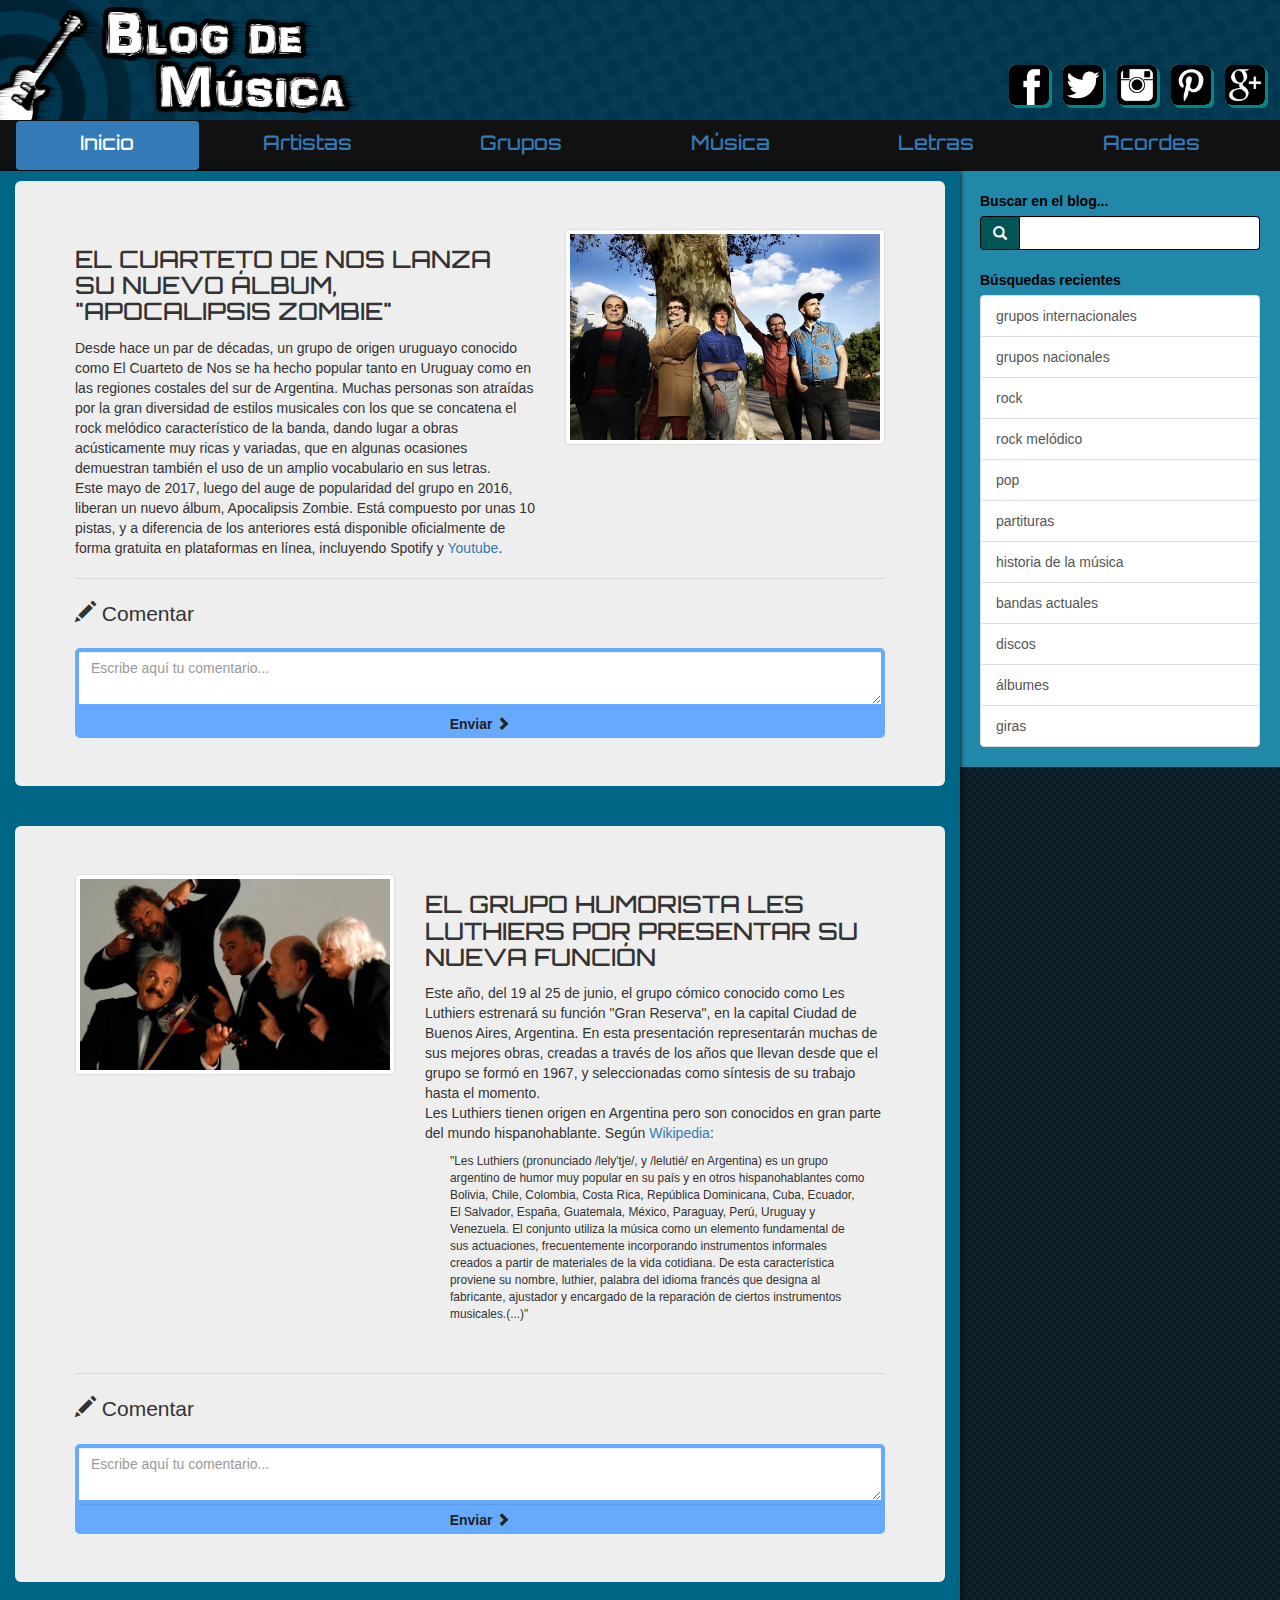
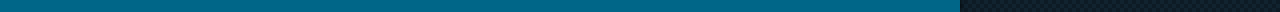
<file: Blog de Música - Bootstrap/index.html>
<!DOCTYPE html>
<html>
  <head>
    <meta charset="utf-8">
    <title>Blog de Música</title>

    <!--Inclusión de Bootstrap-->
    <link rel="stylesheet" href="css/bootstrap.min.css">
    <!--Hoja de estilos personalizada-->
    <link rel="stylesheet" href="css/estilos.css">
  </head>
  <body>

    <div class="container-fluid">

      <!-- HEADER -->
      <header class="row encabezado">
        <div class="col-xs-6 col-sm-6 columna-logo">
          <img class="logo" src="img/logo-blog-musica.png" alt="Blog de Música">
        </div>
        <div class="col-xs-6 col-sm-6 columna-redes">
            <div class="redes-sociales">
              <a href="#"><img class="img-rounded icono-red-social" src="img/facebook.png" alt="Perfil de Facebook"></a>
              <a href="#"><img class="img-rounded icono-red-social" src="img/twitter.png" alt="Perfil de Facebook"></a>
              <a href="#"><img class="img-rounded icono-red-social" src="img/instagram.png" alt="Perfil de Facebook"></a>
              <a href="#"><img class="img-rounded icono-red-social" src="img/pinterest.png" alt="Perfil de Facebook"></a>
              <a href="#"><img class="img-rounded icono-red-social" src="img/googleplus.png" alt="Perfil de Facebook"></a>
            </div>
        </div>
      </header>
      <!-- FIN HEADER -->

      <!-- NAVEGACIÓN -->
      <div class="row fila-navegacion ">
        <div class="col-xs-12">
          <nav class="navbar navegacion">
            <ul class="nav nav-pills nav-justified">
              <li class="active" ><a href="#">Inicio</a></li>
              <li><a href="#">Artistas</a></li>
              <li><a href="#">Grupos</a></li>
              <li><a href="#">Música</a></li>
              <li><a href="#">Letras</a></li>
              <li><a href="#">Acordes</a></li>
            </ul>
          </nav>
        </div>
      </div>
      <!-- FIN NAVEGACIÓN -->

      <!--CUERPO DE LA PÁGINA -->
      <div class="row">

        <!-- CONTENIDO -->
        <div class="col-xs-12 col-sm-8 col-md-9 col-lg-9 contenido">

          <!--ARTÍUCULO 1-->
          <div class="row">
            <div class="col-xs-12">
              <div class="jumbotron articulo">

                <!--Cuerpo del artículo-->
                <div class="row">
                  <div class="col-xs-12 col-sm-12 col-md-5 col-lg-5 col-md-push-7 col-lg-push-7">
                    <img class="img-responsive img-thumbnail img-rounded" src="img/foto-articulo1.jpeg" alt="Prueba">
                  </div>
                  <div class="col-xs-12 col-sm-12 col-md-7 col-lg-7 col-md-pull-5 col-lg-pull-5">
                    <h3 class="titulo-articulo text-uppercase">El Cuarteto de Nos lanza su nuevo álbum, "Apocalipsis Zombie" </h3>
                      Desde hace un par de décadas, un grupo de origen uruguayo conocido como El Cuarteto de Nos se ha hecho popular tanto en Uruguay como en las regiones costales del sur de Argentina. Muchas personas son atraídas por la gran diversidad de estilos musicales con los que se concatena el rock melódico característico de la banda, dando lugar a obras acústicamente muy ricas y variadas, que en algunas ocasiones demuestran también el uso de un amplio vocabulario en sus letras.<br>
                      Este mayo de 2017, luego del auge de popularidad del grupo en 2016, liberan un nuevo álbum, Apocalipsis Zombie. Está compuesto por unas 10 pistas, y a diferencia de los anteriores está disponible oficialmente de forma gratuita en plataformas en línea, incluyendo Spotify y <a href="https://www.youtube.com/channel/UC4u7NDXiAWd_Mc4N5Jk2-0g">Youtube</a>.
                  </div>
                </div>
                <!--Fin del cuerpo del artículo-->

                <hr>

                <!--Caja de comentario-->
                <div class="row">
                  <div class="col-xs-12 comentario">
                    <form class="form-comentario">
                      <div class="form-group">
                        <label class="lead" for="caja-comentario "><span class="glyphicon glyphicon-pencil"></span> Comentar</label>
                        <textarea id="caja-comentario" class="form-control caja-comentario" placeholder="Escribe aquí tu comentario..."></textarea>
                      </div>
                      <div class="form-group">
                        <button class="boton-enviar-coment form-control" name="boton">Enviar <span class="glyphicon glyphicon-chevron-right"></span></button>
                      </div>
                    </form>
                  </div>
                </div>
                <!--Fin de caja de comentario-->

              </div>
            </div>
          </div>
          <!--FIN ARTÍUCULO 1-->

          <!--ARTÍUCULO 2-->
          <div class="row">
            <div class="col-xs-12">
              <div class="jumbotron articulo">

                <!--Cuerpo del artículo-->
                <div class="row">
                  <div class="col-xs-12 col-sm-12 col-md-5 col-lg-5">
                    <img class="img-responsive img-thumbnail img-rounded" src="img/foto-articulo2.jpeg" alt="Prueba">
                  </div>
                  <div class="col-xs-12 col-sm-12 col-md-7 col-lg-7">
                    <h3 class="titulo-articulo text-uppercase">El grupo humorista Les Luthiers por presentar su nueva función</h3>
                    Este año, del 19 al 25 de junio, el grupo cómico conocido como Les Luthiers estrenará su función "Gran Reserva", en la capital Ciudad de Buenos Aires, Argentina. En esta presentación representarán muchas de sus mejores obras, creadas a través de los años que llevan desde que el grupo se formó en 1967, y seleccionadas como síntesis de su trabajo hasta el momento.<br>
                    Les Luthiers tienen origen en Argentina pero son conocidos en gran parte del mundo hispanohablante. Según <a href="https://es.wikipedia.org/wiki/Les_Luthiers">Wikipedia</a>: <blockquote class="small" cite="https://es.wikipedia.org/wiki/Les_Luthiers#Integrantes">
                      "Les Luthiers (pronunciado /lely'tje/, y /lelutié/ en Argentina) es un grupo argentino de humor muy popular en su país y en otros hispanohablantes como Bolivia, Chile, Colombia, Costa Rica, República Dominicana, Cuba, Ecuador, El Salvador, España, Guatemala, México, Paraguay, Perú, Uruguay y Venezuela. El conjunto utiliza la música como un elemento fundamental de sus actuaciones, frecuentemente incorporando instrumentos informales creados a partir de materiales de la vida cotidiana. De esta característica proviene su nombre, luthier, palabra del idioma francés que designa al fabricante, ajustador y encargado de la reparación de ciertos instrumentos musicales.(...)"
                    </blockquote>
                  </div>
                </div>
                <!--Fin del cuerpo del artículo-->

                <hr>

                <!--Caja de comentario-->
                <div class="row">
                  <div class="col-xs-12 comentario">
                    <form class="form-comentario">
                      <div class="form-group">
                        <label class="lead" for="caja-comentario "><span class="glyphicon glyphicon-pencil"></span> Comentar</label>
                        <textarea id="caja-comentario" class="form-control caja-comentario" placeholder="Escribe aquí tu comentario..."></textarea>
                      </div>
                      <div class="form-group">
                        <button class="boton-enviar-coment form-control" name="boton">Enviar <span class="glyphicon glyphicon-chevron-right"></span></button>
                      </div>
                    </form>
                  </div>
                </div>
                <!--Fin de caja de comentario-->

              </div>
            </div>
          </div>
          <!--FIN ARTÍUCULO 2-->
        </div>
        <!--FIN CONTENIDO-->

        <!--BÚSQUEDA-->
        <div class="col-sm-4 col-md-3 col-lg-3 busqueda">

          <!-- Cuadro de búsqueda -->
          <div class="row">
            <div class="col-xs-12 cuadroBusqueda">
              <form>
                <div class="form-group">
                  <label for="campoBusqueda">Buscar en el blog...</label>
                  <div class="input-group">
                    <span class="input-group-addon" id="iconoBusq"><span class="glyphicon glyphicon-search"></span></span>
                    <input class="form-control" type="text" id="campoBusqueda" name="campoBusqueda" aria-describedby="iconoBusq">
                  </div>
                </div>
              </form>
            </div>
          </div>
          <!-- Fin cuadro de búsqueda -->

          <!-- Lista búsquedas recientes -->
          <div class="row">
            <div class="col-xs-12 opcionesBusqueda">

              <label>Búsquedas recientes</label>
              <div class="list-group listaOpcionesBusq">
                <button type="button" class="list-group-item">grupos internacionales</button>
                <button type="button" class="list-group-item">grupos nacionales</button>
                <button type="button" class="list-group-item">rock</button>
                <button type="button" class="list-group-item">rock melódico</button>
                <button type="button" class="list-group-item">pop</button>
                <button type="button" class="list-group-item">partituras</button>
                <button type="button" class="list-group-item">historia de la música</button>
                <button type="button" class="list-group-item">bandas actuales</button>
                <button type="button" class="list-group-item">discos</button>
                <button type="button" class="list-group-item">álbumes</button>
                <button type="button" class="list-group-item">giras</button>
              </ul>
            </div>
          </div>
        </div>
        <!-- Fin lista búsquedas recientes -->
      </div>
      <!--FIN BÚSQUEDA -->
    </div>
    <!--FIN CUERPO DE LA PÁGINA -->

  </body>
</html>
</file>
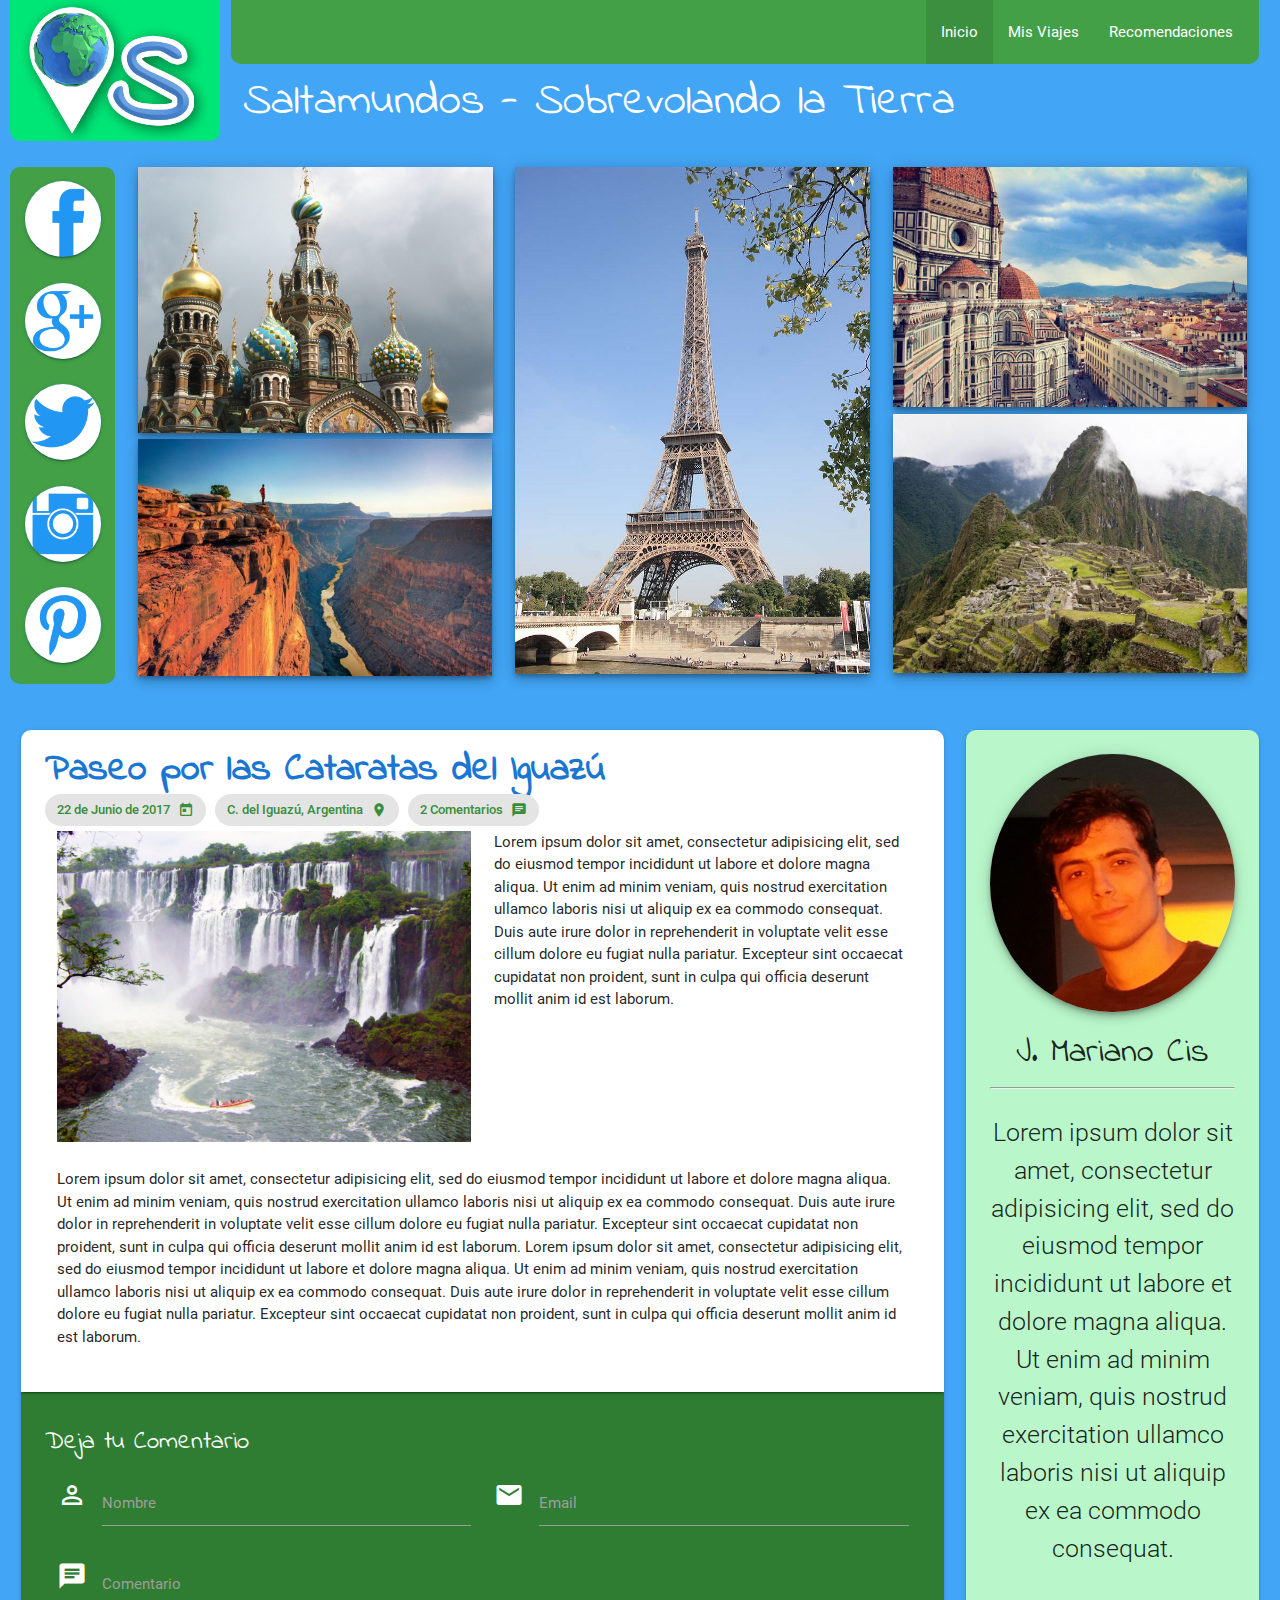
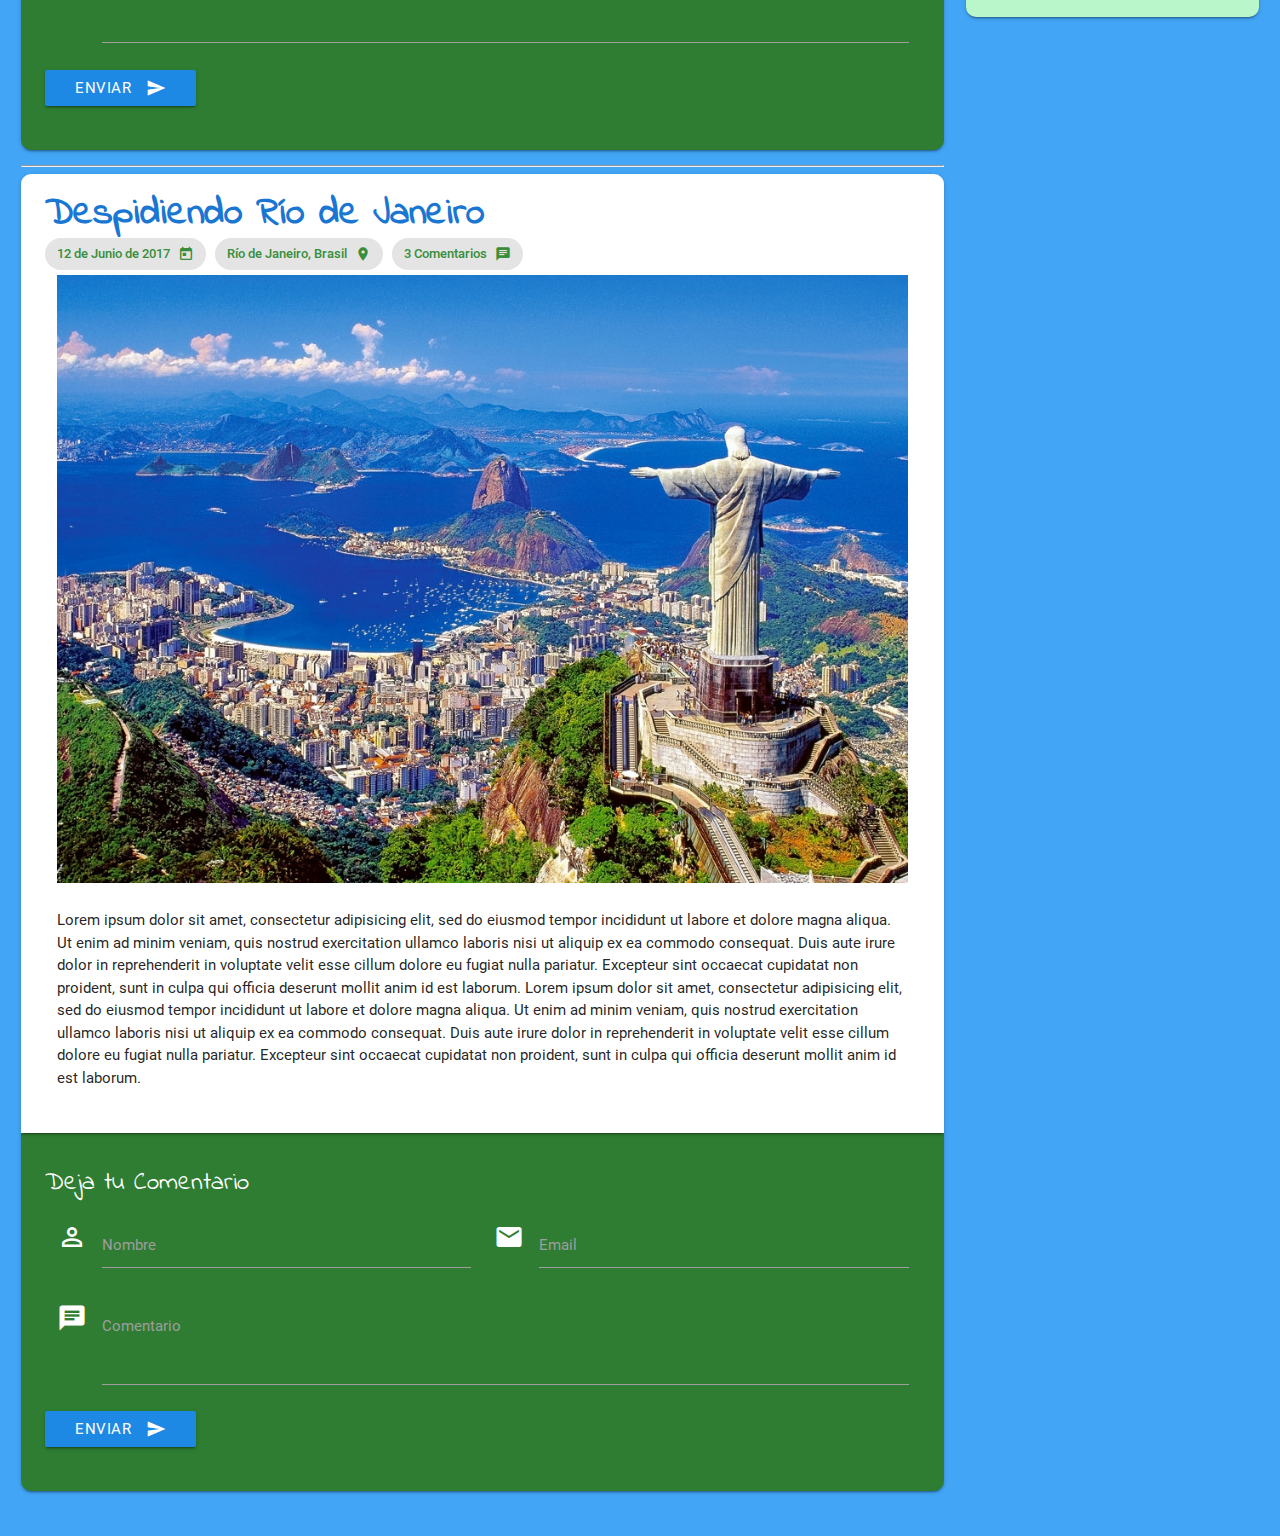
<file: Blog de Turismo - Materialize/index.html>
<!DOCTYPE html>
<html>
  <head>
    <meta charset="utf-8">
    <title>Saltamundos</title>
    <link rel="stylesheet" href="https://fonts.googleapis.com/icon?family=Material+Icons">
    <link rel="stylesheet" type="text/css" media="screen,projection" href="css/materialize.css">
    <link rel="stylesheet" href="css/estilos.css">
  </head>

  <body class="blue lighten-1">
    <div class="contenedor">
      <!-- FILA SUPERIOR -->
      <div class="row filaSuperior">
        <!-- Logo -->
        <div class="col colLogo s12 m3 l2 green accent-3 valign-wrapper">
          <img class="logo responsive-img" src="img/logo-saltamundos.png" alt="Logo de Saltamundos" title="Logo de Saltamundos">
        </div>
        <!-- Fin Logo -->
        <div class="col s12 m9 l10 colNavSlogan">
          <!-- Navegación -->
          <div class="row filaNavegacion">
            <div class="col colNavegacion nav-wrapper s12 green darken-1">
              <nav>
                <ul class="right">
                  <li class="active"><a href="#">Inicio</a></li>
                  <li><a href="#">Mis Viajes</a></li>
                  <li><a href="#">Recomendaciones</a></li>
                </ul>
              </nav>
            </div>
          </div>
          <!-- Fin Navegación -->
          <!-- Slogan -->
          <div class="row filaSlogan">
            <div class="col colSlogan">
              Saltamundos - Sobrevolando la Tierra
            </div>
          </div>
          <!-- Fin Slogan -->
        </div>
      </div>
      <!-- FIN FILA SUPERIOR -->

      <!-- FILA REDES / GALERIA -->
      <div class="row filaRedesGaleria">
        <!-- Redes Sociales -->
        <div class="col colRedes s2 m1 l1 green darken-1">
          <a href="#"><img class="iconoRedSocial circle blue z-depth-1" src="img/facebook.png" alt="Facebook" title="Facebook"></a>
          <a href="#"><img class="iconoRedSocial circle blue z-depth-1" src="img/googleplus.png" alt="Google Plus" title="Google Plus"></a>
          <a href="#"><img class="iconoRedSocial circle blue z-depth-1" src="img/twitter.png" alt="Twitter" title="Twitter"></a>
          <a href="#"><img class="iconoRedSocial circle blue z-depth-1" src="img/instagram.png" alt="Instagram" title="Instagram"></a>
          <a href="#"><img class="iconoRedSocial circle blue z-depth-1" src="img/pinterest.png" alt="Pinterest" title="Pinterest"></a>
        </div>
        <!-- Fin Redes Sociales -->
        <!-- Galería de Fotos -->
        <div class="col s10 m11 l11 colGaleria">
          <div class="row filaGaleria">
            <div class="col s12 m6 l4 colFotosGal1">
              <img class="responsive-img z-depth-3" src="img/iglesia-san-petesburgo.jpeg" alt="Iglesia de St. Petesburg" title="Iglesia de St. Petesburg">
              <img class="responsive-img z-depth-3" src="img/canon-de-colorado.jpeg" alt="Cañón de Colorado" title="Cañón de Colorado">
            </div>
            <div class="col s12 m6 l4 colFotosGal2">
              <img class="responsive-img z-depth-3" src="img/torre-eiffel.jpeg" alt="Torre Eiffel" title="Torre Eiffel">
            </div>
            <div class="col s12 m12 l4 colFotosGal3">
              <img class="responsive-img z-depth-3" src="img/florencia-italia.jpeg" alt="Ciudad de Florencia, Italia" title="Ciudad de Florencia, Italia">
              <img class="responsive-img z-depth-3" src="img/machu-picchu.jpeg" alt="Ruinas de Machu Picchu" title="Ruinas de Machu Picchu">

            </div>
          </div>
        </div>
        <!-- Fin Galería de Fotos -->
      </div>
      <!-- FIN FILA REDES / GALERIA -->

      <!-- FILA ARTICULO / INFO AUTOR -->
      <div class="row filaArticuloAutor">

        <!-- Artículos -->
        <div class="col colArticulos s12 m8 l9">

          <!-- Artículo 1-->
          <!-- Contenido del Artículo -->
          <div class="card white contenidoArticulo">
            <div class="card-content">
              <span class="card-title blue-text text-darken-2">Paseo por las Cataratas del Iguazú</span>

              <div class="chip green-text text-darken-2">
                22 de Junio de 2017 <i class="close material-icons">today</i>
              </div>
              <div class="chip green-text text-darken-2">
                C. del Iguazú, Argentina<i class="close material-icons">location_on</i>
              </div>
              <div class="chip green-text text-darken-2">
                2 Comentarios <i class="close material-icons">chat</i>
              </div>

              <div class="row">
                <div class="col s12 m12 l6">
                  <img class="responsive-img" src="img/cataratas-del-iguazu.jpg" alt="Cataratas del Iguazú" title="Cataratas del Iguazú">
                </div>
                <div class="col s12 m12 l6">
                  <p>Lorem ipsum dolor sit amet, consectetur adipisicing elit, sed do eiusmod tempor incididunt ut labore et dolore magna aliqua. Ut enim ad minim veniam, quis nostrud exercitation ullamco laboris nisi ut aliquip ex ea commodo consequat. Duis aute irure dolor in reprehenderit in voluptate velit esse cillum dolore eu fugiat nulla pariatur. Excepteur sint occaecat cupidatat non proident, sunt in culpa qui officia deserunt mollit anim id est laborum.</p>
                </div>
              </div>
              <div class="row">
                <div class="col s12">
                  <p>Lorem ipsum dolor sit amet, consectetur adipisicing elit, sed do eiusmod tempor incididunt ut labore et dolore magna aliqua. Ut enim ad minim veniam, quis nostrud exercitation ullamco laboris nisi ut aliquip ex ea commodo consequat. Duis aute irure dolor in reprehenderit in voluptate velit esse cillum dolore eu fugiat nulla pariatur. Excepteur sint occaecat cupidatat non proident, sunt in culpa qui officia deserunt mollit anim id est laborum. Lorem ipsum dolor sit amet, consectetur adipisicing elit, sed do eiusmod tempor incididunt ut labore et dolore magna aliqua. Ut enim ad minim veniam, quis nostrud exercitation ullamco laboris nisi ut aliquip ex ea commodo consequat. Duis aute irure dolor in reprehenderit in voluptate velit esse cillum dolore eu fugiat nulla pariatur. Excepteur sint occaecat cupidatat non proident, sunt in culpa qui officia deserunt mollit anim id est laborum.</p>
                </div>
              </div>
            </div>
          </div>
          <!-- Fin Contenido del Artículo -->
          <!-- Form para Comentario -->
          <div class="card-panel formComentario green darken-3 white-text">
            <h5>Deja tu Comentario</h5>
            <form>
              <div class="row">
                <div class="input-field col s12 m12 l6">
                  <i class="material-icons prefix">perm_identity</i>
                  <input  id="nombreUsuario" type="text" class="validate">
                  <label for="nombreUsuario">Nombre</label>
                </div>
                <div class="input-field col s12 m12 l6">
                  <i class="material-icons prefix">email</i>
                  <input  id="emailUsuario" type="email" class="validate">
                  <label for="emailUsuario">Email</label>
                </div>
                <div class="input-field col s12">
                  <i class="material-icons prefix">chat</i>
                  <textarea  id="comentario" class="materialize-textarea validate"></textarea>
                  <label for="comentario">Comentario</label>
                </div>
                <button class="btn blue darken-1 waves-effect waves-light" type="submit" name="botonEnviar">Enviar
                  <i class="material-icons right">send</i>
                </button>
              </div>
            </form>
          </div>
          <!-- Fin Form para Comentario -->
          <!-- Fin Artículo 1-->
          <hr>
          <!-- Artículo 2-->
          <!-- Contenido del Artículo -->
          <div class="card white contenidoArticulo">
            <div class="card-content">
              <span class="card-title blue-text text-darken-2">Despidiendo Río de Janeiro</span>

              <div class="chip green-text text-darken-2">
                12 de Junio de 2017 <i class="close material-icons">today</i>
              </div>
              <div class="chip green-text text-darken-2">
                Río de Janeiro, Brasil<i class="close material-icons">location_on</i>
              </div>
              <div class="chip green-text text-darken-2">
                3 Comentarios <i class="close material-icons">chat</i>
              </div>

              <div class="row">
                <div class="col s12">
                  <img class="responsive-img" src="img/rio-de-janeiro.jpeg" alt="Cataratas del Iguazú" title="Cataratas del Iguazú">
                </div>
              </div>
              <div class="row">
                <div class="col s12">
                  <p>Lorem ipsum dolor sit amet, consectetur adipisicing elit, sed do eiusmod tempor incididunt ut labore et dolore magna aliqua. Ut enim ad minim veniam, quis nostrud exercitation ullamco laboris nisi ut aliquip ex ea commodo consequat. Duis aute irure dolor in reprehenderit in voluptate velit esse cillum dolore eu fugiat nulla pariatur. Excepteur sint occaecat cupidatat non proident, sunt in culpa qui officia deserunt mollit anim id est laborum. Lorem ipsum dolor sit amet, consectetur adipisicing elit, sed do eiusmod tempor incididunt ut labore et dolore magna aliqua. Ut enim ad minim veniam, quis nostrud exercitation ullamco laboris nisi ut aliquip ex ea commodo consequat. Duis aute irure dolor in reprehenderit in voluptate velit esse cillum dolore eu fugiat nulla pariatur. Excepteur sint occaecat cupidatat non proident, sunt in culpa qui officia deserunt mollit anim id est laborum.</p>
                </div>
              </div>
            </div>
          </div>
          <!-- Fin Contenido del Artículo -->
          <!-- Form para Comentario -->
          <div class="card-panel formComentario green darken-3 white-text">
            <h5>Deja tu Comentario</h5>
            <form>
              <div class="row">
                <div class="input-field col s12 m12 l6">
                  <i class="material-icons prefix">perm_identity</i>
                  <input  id="nombreUsuario" type="text" class="validate">
                  <label for="nombreUsuario">Nombre</label>
                </div>
                <div class="input-field col s12 m12 l6">
                  <i class="material-icons prefix">email</i>
                  <input  id="emailUsuario" type="email" class="validate">
                  <label for="emailUsuario">Email</label>
                </div>
                <div class="input-field col s12">
                  <i class="material-icons prefix">chat</i>
                  <textarea  id="comentario" class="materialize-textarea validate"></textarea>
                  <label for="comentario">Comentario</label>
                </div>
                <button class="btn blue darken-1 waves-effect waves-light" type="submit" name="botonEnviar">Enviar
                  <i class="material-icons right">send</i>
                </button>
              </div>
            </form>
          </div>
          <!-- Fin Form para Comentario -->
          <!-- Fin Artículo 2-->
        </div>
        <!-- Fin Artículos -->

        <!-- Info Autor -->
        <div class="col colInfoAutor s12 m4 l3">
          <div class="card-panel cardPanelInfoAutor green accent-1">
            <img class="responsive-img circle z-depth-3" src="img/foto-autor-blog.jpg" alt="J. Mariano Cis" title="J. Mariano Cis">
            <h4 class="nombre-autor center-align">J. Mariano Cis</h4>
            <hr>
            <p class="texto-autor flow-text">Lorem ipsum dolor sit amet, consectetur adipisicing elit, sed do eiusmod tempor incididunt ut labore et dolore magna aliqua. Ut enim ad minim veniam, quis nostrud exercitation ullamco laboris nisi ut aliquip ex ea commodo consequat.</p>
          </div>

        </div>
        <!-- Fin Info Autor -->
      </div>
      <!-- FIN FILA ARTICULO / INFO AUTOR -->
    </div>

    <script type="text/javascript" src="https://code.jquery.com/jquery-2.1.1.min.js"></script>
    <script type="text/javascript" src="js/materialize.min.js"></script>
  </body>
</html>
</file>
<file: Blog de Música - Bootstrap/css/estilos.css>
@font-face {
  font-family: "Orbitron";
  src:url(../fonts/Orbitron-Medium.ttf);
}

body {
  background: url("../img/fondo-cuerpo.png");
}

.encabezado {
  background: url("../img/fondo-header.png");
  height: 12rem;
}

.columna-logo{
  height: 100%;
  padding: 0px;
}

.logo {
  max-width: 100%;
  max-height: 100%;
}

.columna-redes {
  display: flex;
  flex-direction: column-reverse;
  align-items: flex-end;
  height: 100%;
  padding: 0;
}

.redes-sociales {
    margin-right: 1rem;
    margin-bottom: 1rem;
    float:right;
}

.icono-red-social {
  height: 4rem;
  background-color: white;
  box-shadow: 3px 3px #008888;
  margin: 0.5rem;
}

.fila-navegacion {
  background-color: #111;
}

.navegacion{
  font-family: "Orbitron";
  font-size: 2rem;
  z-index: 2;
  margin: 0;
  padding: 0;
}

.fila-pagina {
  height: auto;
}

.contenido {
  height: auto;
  background: #068;
  z-index: 1;
  box-shadow: 0px 0px 5px black;
}

.articulo {
  margin-top: 1rem;
}

.titulo-articulo {
  font-family: "Orbitron";
}

.form-group {
  margin: 0;
}

.caja-comentario {
  border: 4px solid #6AF;
  border-radius: 5px 5px 0 0;
  border-bottom-style: none;
}

.boton-enviar-coment {
  border: 4px solid #6AF;
  background:#6AF;
  color:#222;
  font-weight: bold;
  border-radius: 0 0 5px 5px;
}

.busqueda {
  height: auto;
  background: #28A;
  z-index: 0;
  color: black;
}

.cuadroBusqueda {
  padding: 2rem;
}

.opcionesBusqueda {
  padding: 0rem 2rem;
}

.listaOpcionesBusq {
  padding: 0;
}

#iconoBusq {
    background: #055;
    border: 1px solid black;
    color: white;
}

#campoBusqueda {
  border: 1px solid black;
  border-left-style: none;
}

@media (max-width:1199px) {
  .encabezado {
    height: 10rem;
  }
}

@media (max-width:991px){
  .encabezado {
    height: 8rem;
  }
}

@media (max-width:767px){
  .encabezado {
    height: 15.5vw;
    max-height: 8rem;
  }

  .navegacion {
    font-size: 1.5rem;
    margin: 0px !important;
    padding: 0px  !important;
  }

  .navegacion ul li a {
    padding: 6px;
    margin: 0px !important;
  }

  .redes-sociales {
    margin-right: 4px;
    margin-bottom: 4px;
  }

  .icono-red-social {
    width: 16%;
    max-height: 4rem;
    height: auto;
    margin: 0.75%;
    box-shadow: 2px 2px #008888;
  }

  .busqueda {
    display: none;
  }
}
</file>
<file: Blog de Turismo - Materialize/css/estilos.css>
@font-face {
  font-family: "IndieFlower";
  src: url(../fonts/IndieFlower.ttf);
}

.contenedor {
  padding: 0px 10px 10px 10px;
}

.filaSuperior {
  padding-bottom: 10px;
  margin: 0px !important;
}

.colLogo {
  border-bottom-right-radius: 10px;
  border-bottom-left-radius: 10px;
  min-height: 100px !important;
}

.logo {
  margin: 0px !important;
}

.filaNavegacion {
  margin-bottom: 5px !important;
}
.colNavegacion {
  border-bottom-right-radius: 10px;
  border-bottom-left-radius: 10px;
}

nav {
  box-shadow: none;
  background: none;
}

.colSlogan {
  font-family: "IndieFlower";
  font-size: 3rem;
  color: white;
}

.colRedes {
  border-radius: 10px;
  padding: 5px !important;
}

.iconoRedSocial {
  width: 80%;
  margin: 10%;
}

.card-title {
  font-family: "IndieFlower";
  font-size: 2.5rem !important;
  font-weight: bold !important;
}

.contenidoArticulo {
  margin-bottom: 0px !important;
  border-radius: 10px 10px 0px 0px;
  border-bottom-left-radius: 0px;
  border-bottom-right-radius: 0px;
}

.formComentario {
  margin-top: 0px !important;
    border-radius: 0px 0px 10px 10px;
}

.formComentario h5 {
  font-family: "IndieFlower";
}

.cardPanelInfoAutor {
  border-radius: 10px;
}

.nombre-autor {
  font-family: "IndieFlower";
}

.texto-autor {
  text-align: center;
}

@media (max-width:1000px) {
  .colSlogan {
    font-size: 2.5rem;
  }
}

@media (max-width: 840px) {
  .colSlogan {
    font-size: 1.7rem;
  }
}

@media (max-width:600px) {
  .logo {
    max-height: 100px;
    margin: 0px auto !important;
  }

  .colSlogan {
    font-size: 1.5rem;
  }
}

@media (max-width:383px) {
  nav ul li a{
    padding: 0px 5px !important;
    font-size: 0.9rem;
  }

  .colNavegacion {
      margin: 0px !important;
  }
}
</file>
